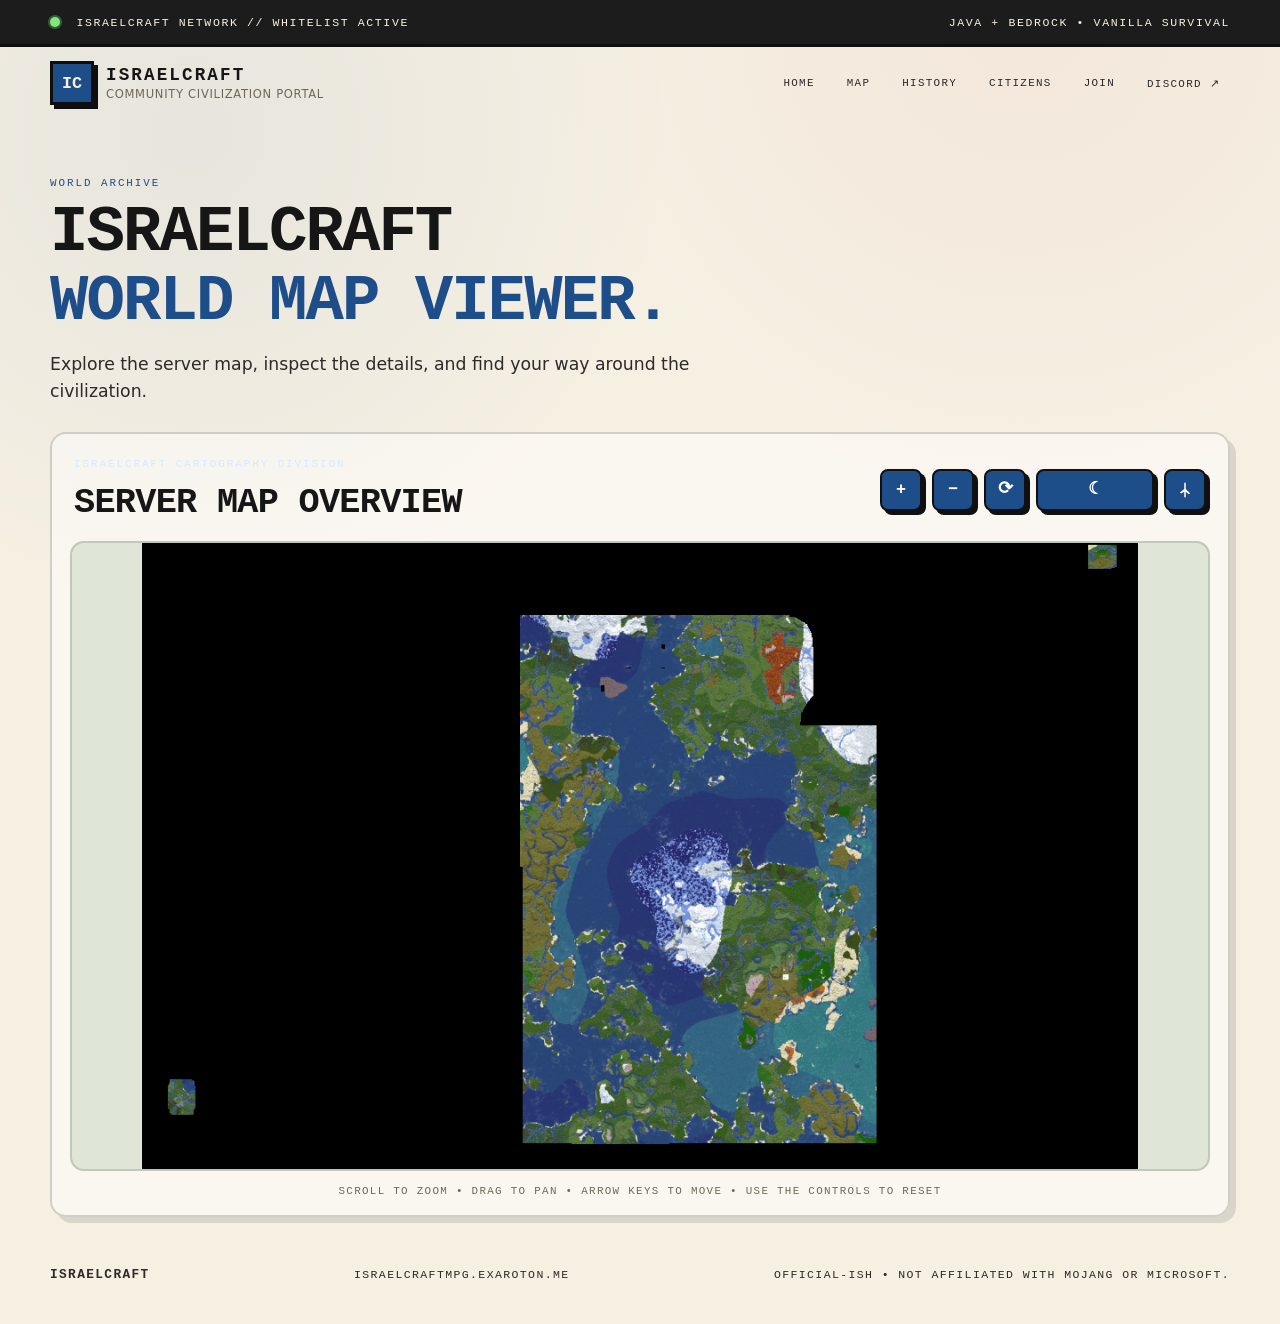
<file: map.html>
<!DOCTYPE html>
<html lang="en">
<head>
  <meta charset="UTF-8">
  <meta name="viewport" content="width=device-width, initial-scale=1.0">
  <title>IsraelCraft — World Map</title>
  <meta name="description" content="Explore the IsraelCraft Minecraft world map.">
  <link rel="icon" type="image/png" href="images/favicon.png">
  <link rel="stylesheet" href="map.css">
</head>
<body>
  <div class="topbar"><div class="wrap"><span><i class="status-dot"></i> ISRAELCRAFT NETWORK // WHITELIST ACTIVE</span><span>JAVA + BEDROCK • VANILLA SURVIVAL</span></div></div>
  <header><nav class="wrap navigation" aria-label="Main navigation">
    <a class="brand" href="index.html"><span class="brand-mark">IC</span><span><strong>ISRAELCRAFT</strong><small>community civilization portal</small></span></a>
    <div class="navlinks"><a href="index.html">Home</a><a href="#map">Map</a><a href="index.html#history">History</a><a href="index.html#people">Citizens</a><a href="index.html#join">Join</a><a href="https://discord.gg/fUkshKDKEz" target="_blank" rel="noopener">Discord ↗</a></div>
  </nav></header>
  <main class="wrap page-content" id="map">
    <section class="intro"><div class="eyebrow">World archive</div><h1>IsraelCraft<br><span>world map viewer.</span></h1><p>Explore the server map, inspect the details, and find your way around the civilization.</p></section>
    <section class="map-card" aria-labelledby="map-title">
      <div class="map-card-header"><div><div class="eyebrow light">IsraelCraft cartography division</div><h2 id="map-title">Server map overview</h2></div><div class="map-controls" aria-label="Map controls"><button id="zoom-in" type="button" aria-label="Zoom in">+</button><button id="zoom-out" type="button" aria-label="Zoom out">−</button><button id="reset-view" type="button" aria-label="Reset view">⟳</button><button id="mode-toggle" class="mode-toggle" type="button" aria-pressed="false" aria-label="Switch to night map" title="Switch to night map">☾</button></div></div>
      <div id="map-container" aria-label="Zoomable IsraelCraft world map"><img id="map-image" class="map-image" src="images/map.jpg" alt="IsraelCraft world map, daytime"><img id="map-image-night" class="map-image map-image-night" src="images/nightmap.jpg" alt="IsraelCraft world map, nighttime" aria-hidden="true"></div>
      <p class="map-help">Scroll to zoom • drag to pan • arrow keys to move • use the controls to reset</p>
    </section>
  </main>
  <footer class="wrap footer"><strong>ISRAELCRAFT</strong><span>IsraelCraftMPG.exaroton.me</span><span>OFFICIAL-ISH • Not affiliated with Mojang or Microsoft.</span></footer>
  <script src="map-controls-fix.js"></script>
  <script src="map.js"></script>
</body>
</html>
</file>
<file: map.css>
*{box-sizing:border-box}:root{--ink:#161616;--paper:#f2ecd9;--blue:#1d4e89;--blue2:#356fba;--muted:#6f6859;--line:#bdb39a;--pixel:"Courier New",ui-monospace,monospace;--sans:Inter,ui-sans-serif,system-ui,-apple-system,BlinkMacSystemFont,"Segoe UI",sans-serif}html{scroll-behavior:smooth}body{margin:0;font-family:var(--sans);background:radial-gradient(circle at 15% 10%,rgba(29,78,137,.07),transparent 30%),radial-gradient(circle at 80% 1%,rgba(181,60,53,.05),transparent 30%),#f6f0e3;color:var(--ink)}a{color:inherit;text-decoration:none}.wrap{width:min(1180px,calc(100% - 32px));margin:0 auto}.topbar{background:#1c1c1c;color:#f9f1de;font-family:var(--pixel);font-size:.72rem;letter-spacing:.14em;text-transform:uppercase;border-bottom:3px solid #0f0f0f}.topbar .wrap{display:flex;align-items:center;justify-content:space-between;gap:16px;min-height:44px;padding:8px 0}.status-dot{display:inline-block;width:10px;height:10px;border-radius:50%;background:#7ee77c;box-shadow:0 0 0 2px rgba(126,231,124,.3);vertical-align:middle;margin-right:8px}.navigation{display:flex;align-items:center;justify-content:space-between;gap:20px;padding:14px 0}.brand{display:flex;align-items:center;gap:12px;min-width:0}.brand-mark{width:44px;height:44px;display:grid;place-items:center;background:var(--blue);color:#f6efe2;font-weight:900;border:3px solid #0e0e0e;box-shadow:4px 4px 0 #0e0e0e;font-family:var(--pixel);font-size:1.05rem}.brand strong{display:block;font-family:var(--pixel);font-size:1.1rem;letter-spacing:.12em;text-transform:uppercase}.brand small{display:block;color:var(--muted);font-size:.72rem;letter-spacing:.06em;text-transform:uppercase;margin-top:2px}.navlinks{display:flex;align-items:center;justify-content:center;gap:12px;flex-wrap:wrap}.navlinks a{font-family:var(--pixel);font-size:.68rem;letter-spacing:.12em;text-transform:uppercase;color:var(--ink);opacity:.9;padding:8px 10px;border-radius:6px;transition:all .15s ease}.navlinks a:hover{background:rgba(29,78,137,.08)}.page-content{padding:42px 0 28px}.intro{padding:16px 0 26px}.eyebrow{font-family:var(--pixel);font-size:.68rem;letter-spacing:.18em;text-transform:uppercase;color:var(--blue);margin-bottom:14px}.eyebrow.light{color:#d8e8ff}.intro h1{margin:0;font-family:var(--pixel);font-size:clamp(2.4rem,5vw,4.2rem);line-height:.95;letter-spacing:-.03em;text-transform:uppercase}.intro h1 span{display:block;color:var(--blue);margin-top:8px}.intro p{max-width:680px;margin:18px 0 0;font-size:1.08rem;line-height:1.6;color:#2d2a27}.map-card{background:rgba(255,255,255,.46);border:2px solid rgba(22,22,22,.18);box-shadow:6px 6px 0 rgba(22,22,22,.12);border-radius:16px;padding:18px}.map-card-header{display:flex;align-items:center;justify-content:space-between;gap:16px;flex-wrap:wrap;padding:6px 4px 18px}.map-card-header h2{margin:0;font-family:var(--pixel);font-size:clamp(1.5rem,3vw,2.2rem);line-height:1.1;letter-spacing:-.02em;text-transform:uppercase}.map-controls{display:flex;align-items:center;justify-content:center;gap:10px;flex-wrap:wrap;margin-left:auto}.map-controls button{appearance:none;-webkit-appearance:none;display:inline-flex;align-items:center;justify-content:center;flex:0 0 auto;box-sizing:border-box;width:42px;min-width:42px;height:42px;padding:0;margin:0;line-height:1;text-align:center;cursor:pointer;border:2px solid #101010;border-radius:8px;background:var(--blue);color:#fff;font-family:var(--pixel);font-size:1.05rem;font-weight:700;box-shadow:4px 4px 0 #101010;transition:transform .12s ease, box-shadow .12s ease, background .12s ease}.map-controls button:hover{transform:translate(-1px,-1px);box-shadow:5px 5px 0 #101010;background:var(--blue2)}.map-controls button:active{transform:translate(1px,1px);box-shadow:2px 2px 0 #101010}.map-controls button.mode-toggle{width:auto;min-width:118px;padding:0 14px;gap:6px;white-space:nowrap}.map-controls button.mode-toggle[aria-pressed="true"]{background:#1b1b1b;color:#f6d8a6}.map-controls #reset-view{font-size:1.15rem}.map-controls #waypoint-toggle,.map-controls #waypoint-toggle:hover{font-size:0;color:transparent;background-image:url("data:image/svg+xml,%3Csvg xmlns='http://www.w3.org/2000/svg' viewBox='0 0 24 24'%3E%3Cpath fill='%23fff' d='M12 2a1 1 0 0 1 1 1v7.59l5.71 5.7-1.41 1.42L13 14.41V21a1 1 0 1 1-2 0v-6.59L6.7 16.71l-1.4-1.42L11 10.59V3a1 1 0 0 1 1-1z'/%3E%3C/svg%3E");background-repeat:no-repeat;background-position:center;background-size:18px 18px}.map-container{position:relative;overflow:hidden;border-radius:14px;border:2px solid rgba(22,22,22,.15);background:#dfe6d8}.map-image,.map-image-night{display:block;width:100%;height:auto}.map-help{margin:14px 0 0;text-align:center;font-family:var(--pixel);font-size:.68rem;letter-spacing:.12em;text-transform:uppercase;color:var(--muted)}.footer{display:flex;justify-content:space-between;align-items:center;gap:12px;flex-wrap:wrap;padding:22px 0 42px;color:#2d2a27;font-family:var(--pixel);font-size:.72rem;letter-spacing:.12em;text-transform:uppercase}.footer strong{font-size:.8rem}@media (max-width:700px){.topbar .wrap,.navigation,.map-card-header,.footer{flex-direction:column;align-items:center;text-align:center}.navlinks{justify-content:center}.map-controls{margin-left:0}.map-card{padding:14px}}
#map-container{position:relative;width:100%;height:min(70vh,680px);min-height:360px;overflow:hidden;border-radius:14px;border:2px solid rgba(22,22,22,.15);background:#dfe6d8;touch-action:none;user-select:none;-webkit-user-select:none;cursor:grab}
#map-container.is-dragging{cursor:grabbing}
#map-container .map-image,#map-container .map-image-night{position:absolute;top:0;left:0;width:auto;height:auto;max-width:none;object-fit:fill;transform-origin:0 0;will-change:transform}
#map-container .map-image-night{opacity:0;pointer-events:none;z-index:1}
#map-container.is-night .map-image{opacity:0}
#map-container.is-night .map-image-night{opacity:1}
@media(max-width:620px){#map-container{height:58vh;min-height:320px}}
</file>
